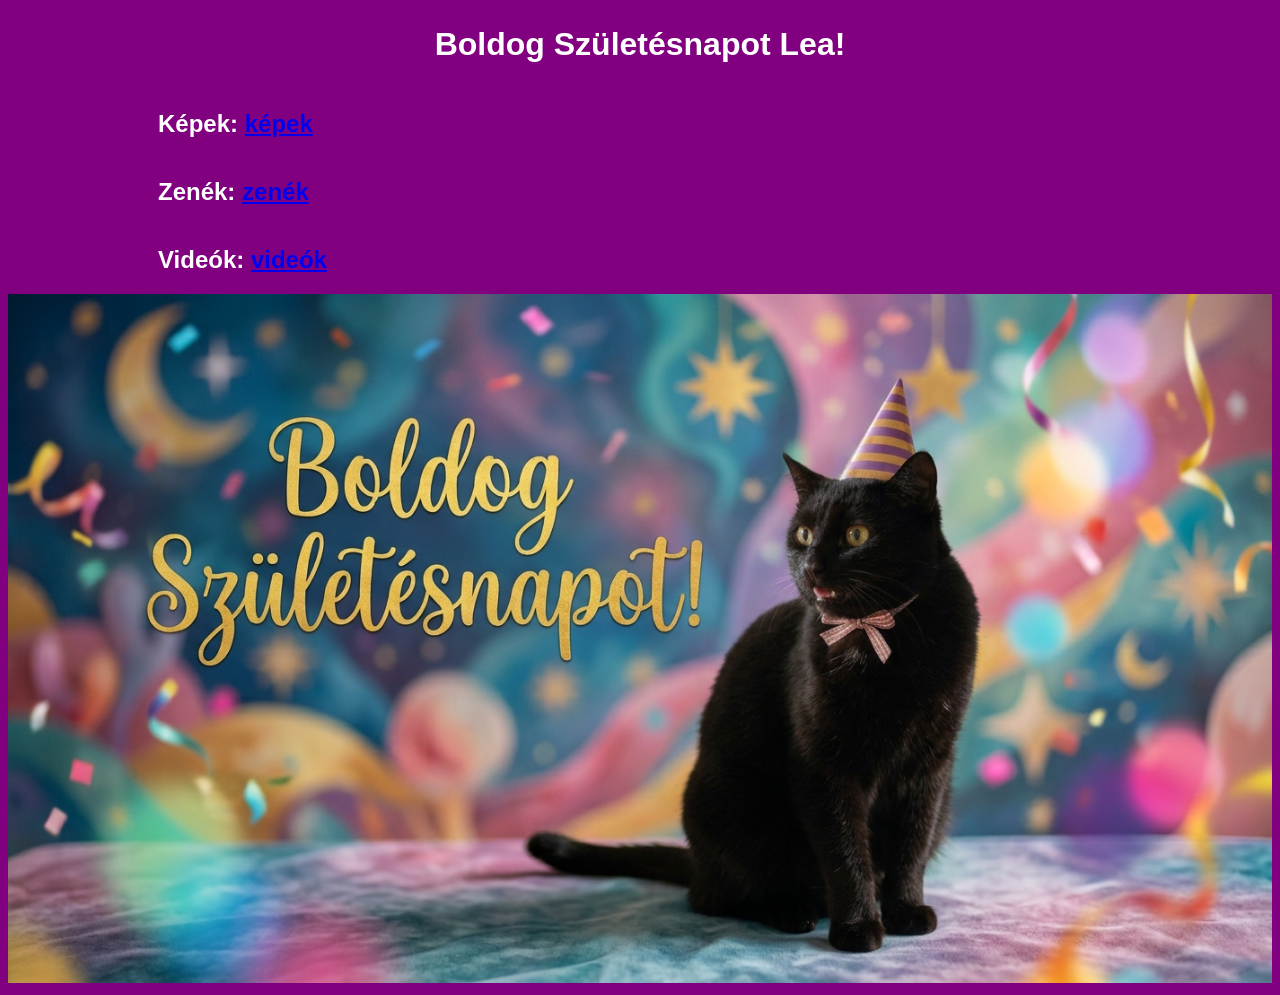
<file: index.html>
<!DOCTYPE html>
<html lang="en">
<head>
    <meta charset="UTF-8">
    <meta name="viewport" content="width=device-width, initial-scale=1.0">
    <link rel="stylesheet" href="style.css">
    <title>Születésnap</title>
</head>
<body>
    <h1>Boldog Születésnapot Lea!</h1>

    <h2>Képek: <a href="képek.html">képek</a></h2>
    <h2>Zenék: <a href="zenék.html">zenék</a></h2>
    <h2>Videók: <a href="videók.html">videók</a></h2>

    <img src="Képek/szulinap.jpg" style="width: 100%; height: auto;"></img>
</body>
</html>
</file>
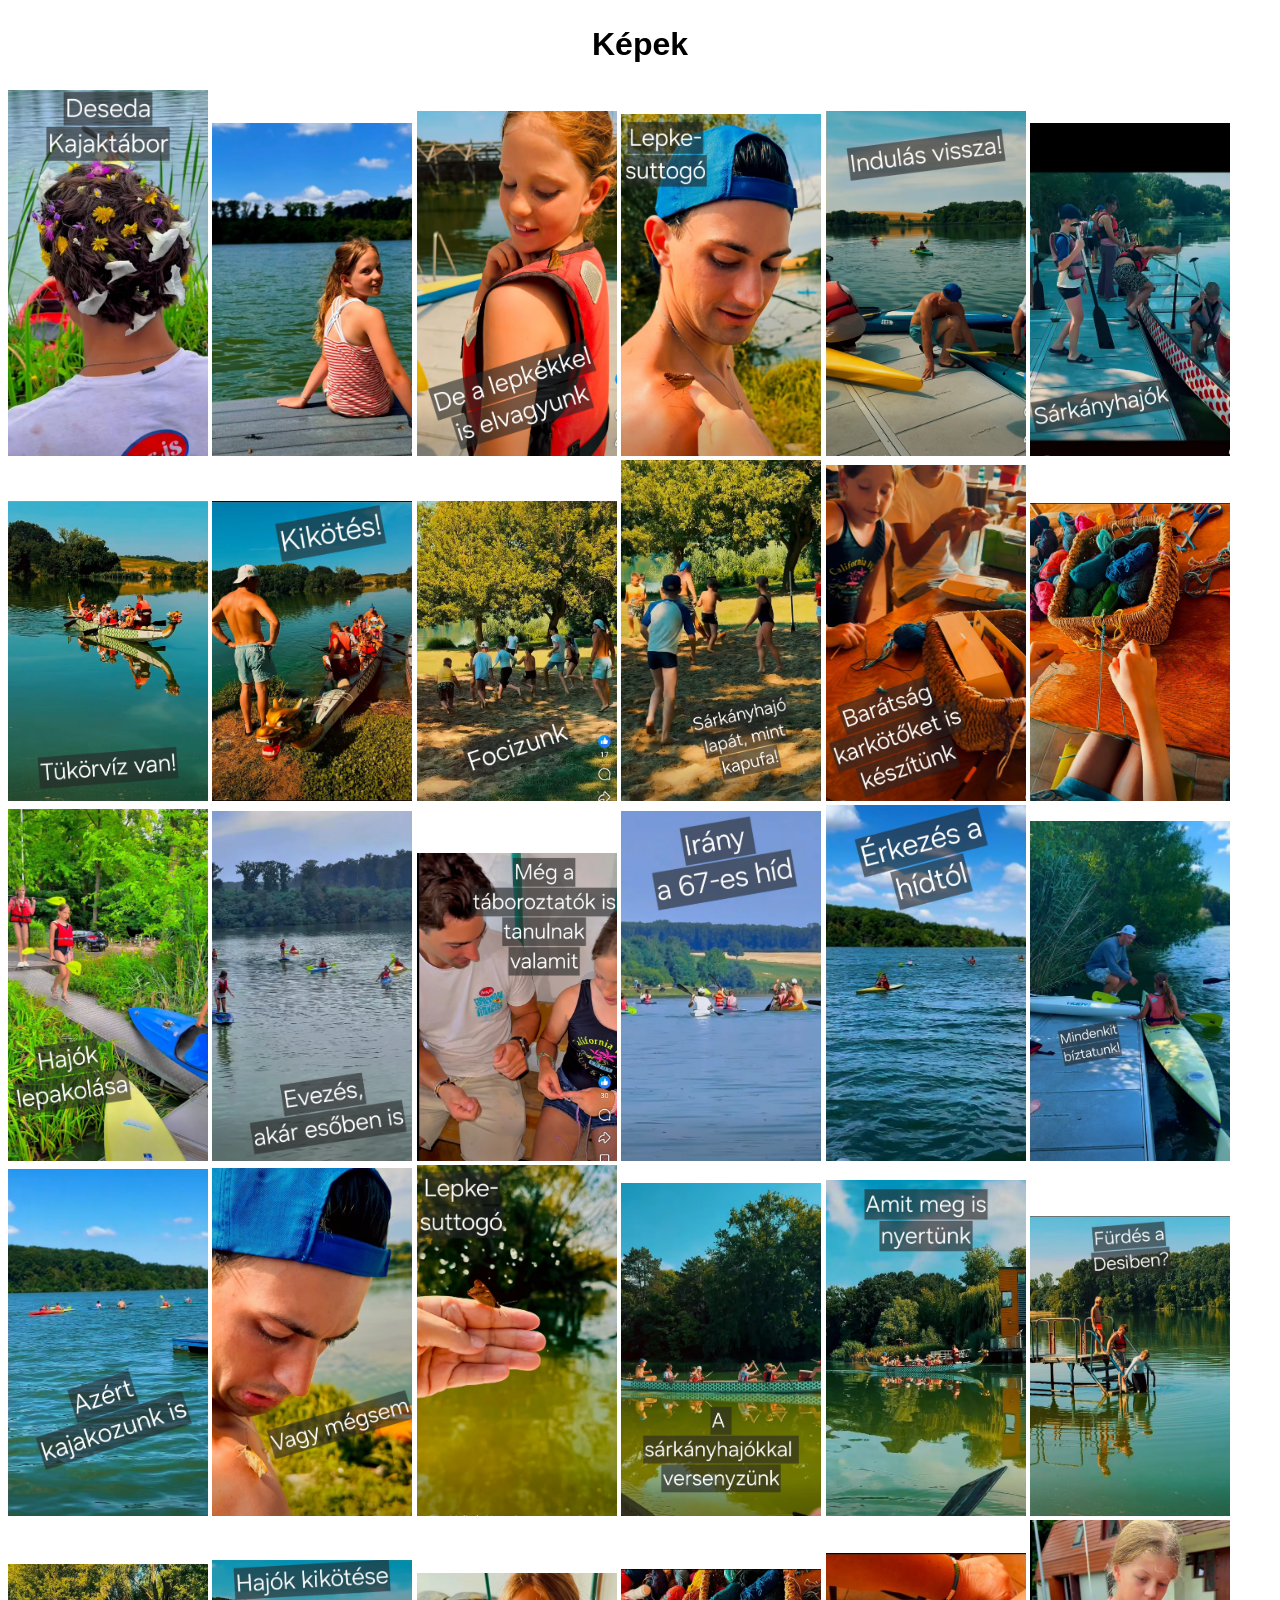
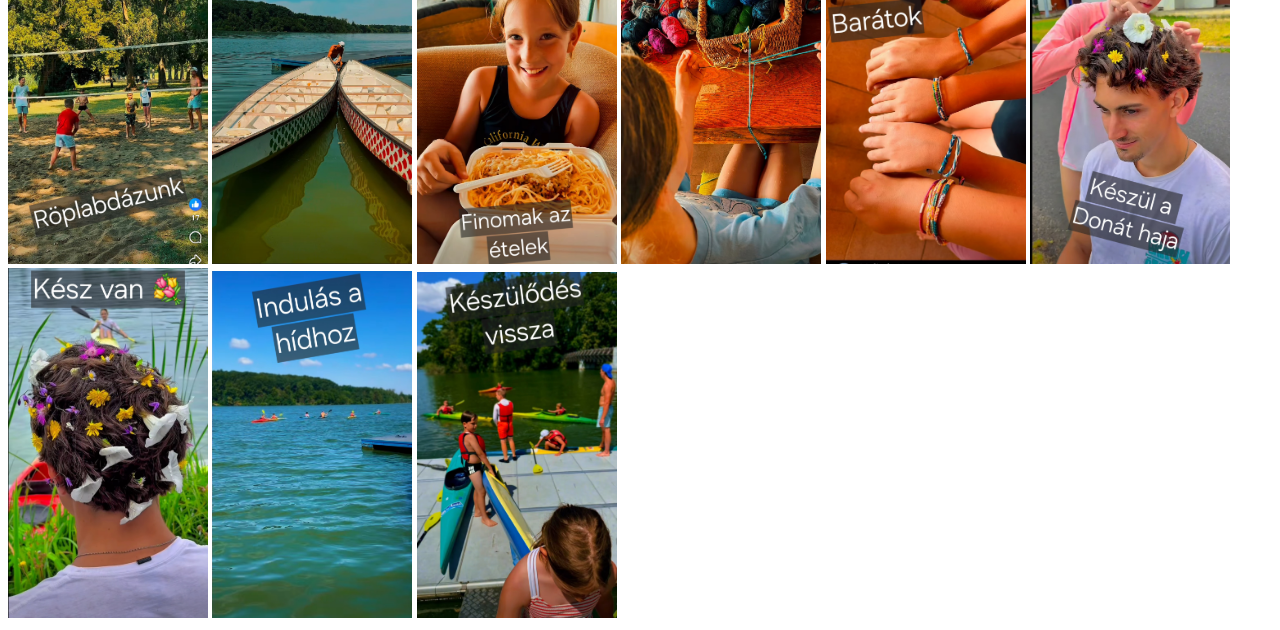
<file: képek.html>
<!DOCTYPE html>
<html lang="en">
<head>
    <meta charset="UTF-8">
    <meta name="viewport" content="width=device-width, initial-scale=1.0">
    <title>Képek</title>
</head>
<style>
body{
    background-color: white;
    color: black;
    font-family: Arial, Helvetica, sans-serif;
}
h1{
    text-align: center;
    padding: 5px;
}
</style>
<body>
    <h1>Képek</h1>

    <img src="Képek/kajaktábor.jpg" style="width: 200px; height: 366px;"></img>
    <img src="Képek/kajaktábor2.jpg" style="width: 200px; height: 333px;"></img>
    <img src="Képek/kajaktábor3.jpg" style="width: 200px; height: 345px;"></img>
    <img src="Képek/kajaktábor4.jpg" style="width: 200px; height: 342px;"></img>
    <img src="Képek/kajaktábor5.jpg" style="width: 200px; height: 345px;"></img>
    <img src="Képek/kajaktábor6.jpg" style="width: 200px; height: 333px;"></img>
    <img src="Képek/kajaktábor7.jpg" style="width: 200px; height: 300px;"></img>
    <img src="Képek/kajaktábor8.jpg" style="width: 200px; height: 300px;"></img>
    <img src="Képek/kajaktábor9.jpg" style="width: 200px; height: 300px;"></img>
    <img src="Képek/kajaktábor10.jpg" style="width: 200px; height: 341px;"></img>
    <img src="Képek/kajaktábor11.jpg" style="width: 200px; height: 336px;"></img>
    <img src="Képek/kajaktábor12.jpg" style="width: 200px; height: 298px;"></img>
    <img src="Képek/kajaktábor13.jpg" style="width: 200px; height: 352px;"></img>
    <img src="Képek/kajaktábor14.jpg" style="width: 200px; height: 350px;"></img>
    <img src="Képek/kajaktábor15.jpg" style="width: 200px; height: 308px;"></img>
    <img src="Képek/kajaktábor16.jpg" style="width: 200px; height: 350px;"></img>
    <img src="Képek/kajaktábor17.jpg" style="width: 200px; height: 356px;"></img>
    <img src="Képek/kajaktábor18.jpg" style="width: 200px; height: 340px;"></img>
    <img src="Képek/kajaktábor19.jpg" style="width: 200px; height: 347px;"></img>
    <img src="Képek/kajaktábor20.jpg" style="width: 200px; height: 348px;"></img>
    <img src="Képek/kajaktábor21.jpg" style="width: 200px; height: 351px;"></img>
    <img src="Képek/kajaktábor22.jpg" style="width: 200px; height: 333px;"></img>
    <img src="Képek/kajaktábor23.jpg" style="width: 200px; height: 336px;"></img>
    <img src="Képek/kajaktábor24.jpg" style="width: 200px; height: 300px;"></img>
    <img src="Képek/kajaktábor25.jpg" style="width: 200px; height: 300px;"></img>
    <img src="Képek/kajaktábor26.jpg" style="width: 200px; height: 304px;"></img>
    <img src="Képek/kajaktábor27.jpg" style="width: 200px; height: 291px;"></img>
    <img src="Képek/kajaktábor28.jpg" style="width: 200px; height: 295px;"></img>
    <img src="Képek/kajaktábor29.jpg" style="width: 200px; height: 311px;"></img>
    <img src="Képek/kajaktábor30.jpg" style="width: 200px; height: 344px;"></img>
    <img src="Képek/kajaktábor31.jpg" style="width: 200px; height: 350px;"></img>
    <img src="Képek/kajaktábor32.jpg" style="width: 200px; height: 347px;"></img>
    <img src="Képek/kajaktábor33.jpg" style="width: 200px; height: 346px;"></img>

</body>
</html>
</file>
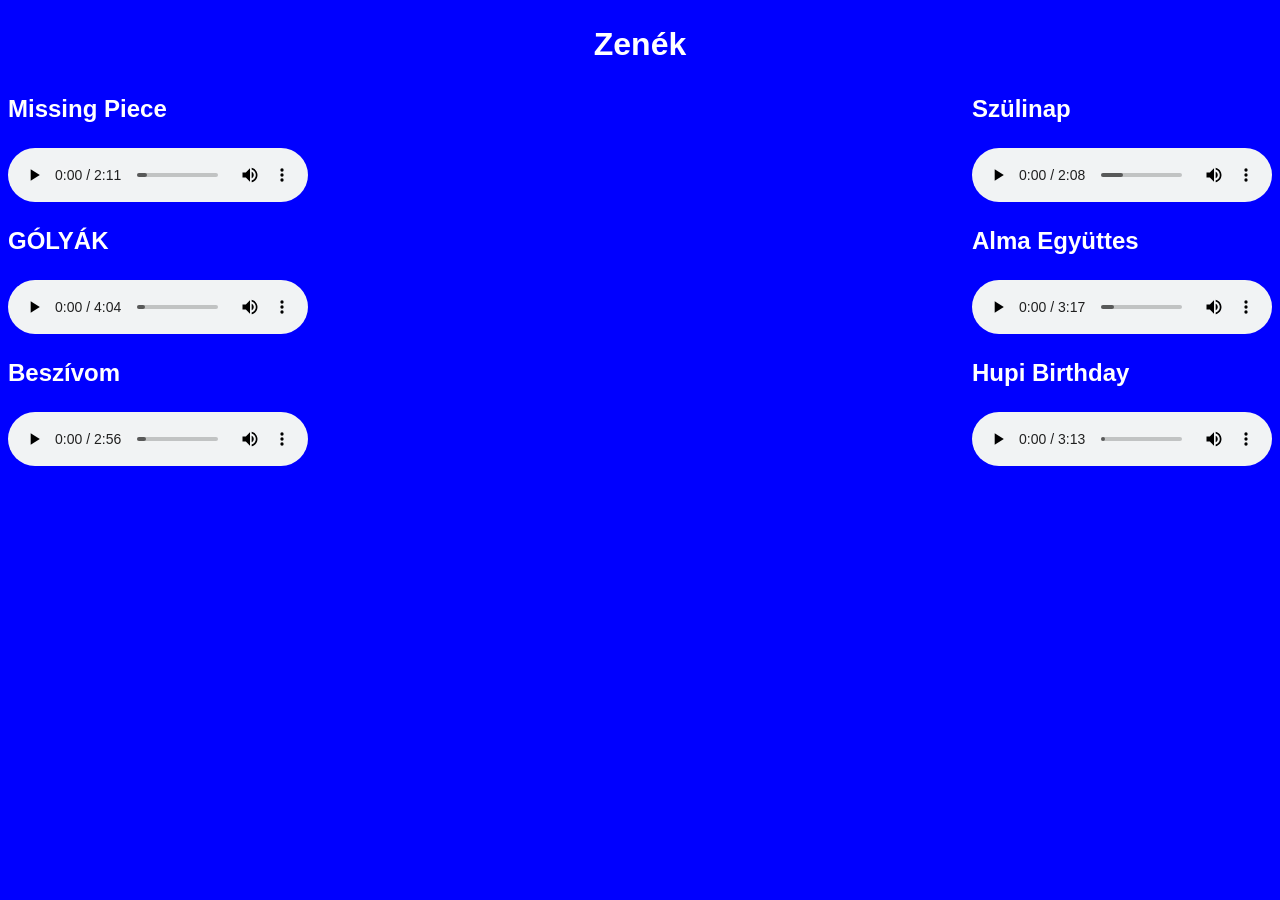
<file: zenék.html>
<!DOCTYPE html>
<html lang="en">
<head>
    <meta charset="UTF-8">
    <meta name="viewport" content="width=device-width, initial-scale=1.0">
    <title>Zenék</title>
</head>
<style>
body{
        background-color: blue;
        color: white;
        font-family: Arial, Helvetica, sans-serif;
}
h1{
    text-align: center;
    padding: 5px;
}
.lejatszok {
    display: flex;
    justify-content: space-between;
}

.bal, .jobb {
    display: flex;
    flex-direction: column;
    gap: 20px;
}
h2{
    margin-top: 5px;
    margin-bottom: 5px;
}
</style>
<body>
    <h1>Zenék</h1>

<div class="lejatszok">
    <div class="bal">
        <h2>Missing Piece</h2>
        <audio controls>
            <source src="Zenék/John Michael Howell - Missing Piece (Lyrics).mp3" type="audio/mpeg">
        </audio>

        <h2>GÓLYÁK</h2>
        <audio controls>
            <source src="Zenék/GÓLYÁK - Magyar Banda.mp3" type="audio/mpeg">
        </audio>

        <h2>Beszívom</h2>
        <audio controls>
            <source src="Zenék/Beszívom - Follow The Flow.mp3" type="audio/mpeg">
        </audio>
    </div>

    <div class="jobb">
        <h2>Szülinap</h2>
        <audio controls>
            <source src="Zenék/Halász Judit Szülinap.mp3" type="audio/mpeg">
        </audio>

        <h2>Alma Együttes</h2>
        <audio controls>
            <source src="Zenék/Alma Együttes.mp3" type="audio/mpeg">
        </audio>

        <h2>Hupi Birthday</h2>
        <audio controls>
            <source src="Zenék/Hupi Birthday.mp3" type="audio/mpeg">
        </audio>
    </div>
</div>

</body>
</html>
</file>
<file: style.css>
body{
    background-color: purple;
    color: white;
    font-family: Arial, Helvetica, sans-serif;
}
h1{
    text-align: center;
    padding: 5px;
}
h2{
    padding-left: 150px;
    padding-top: 20px;
}
</file>
